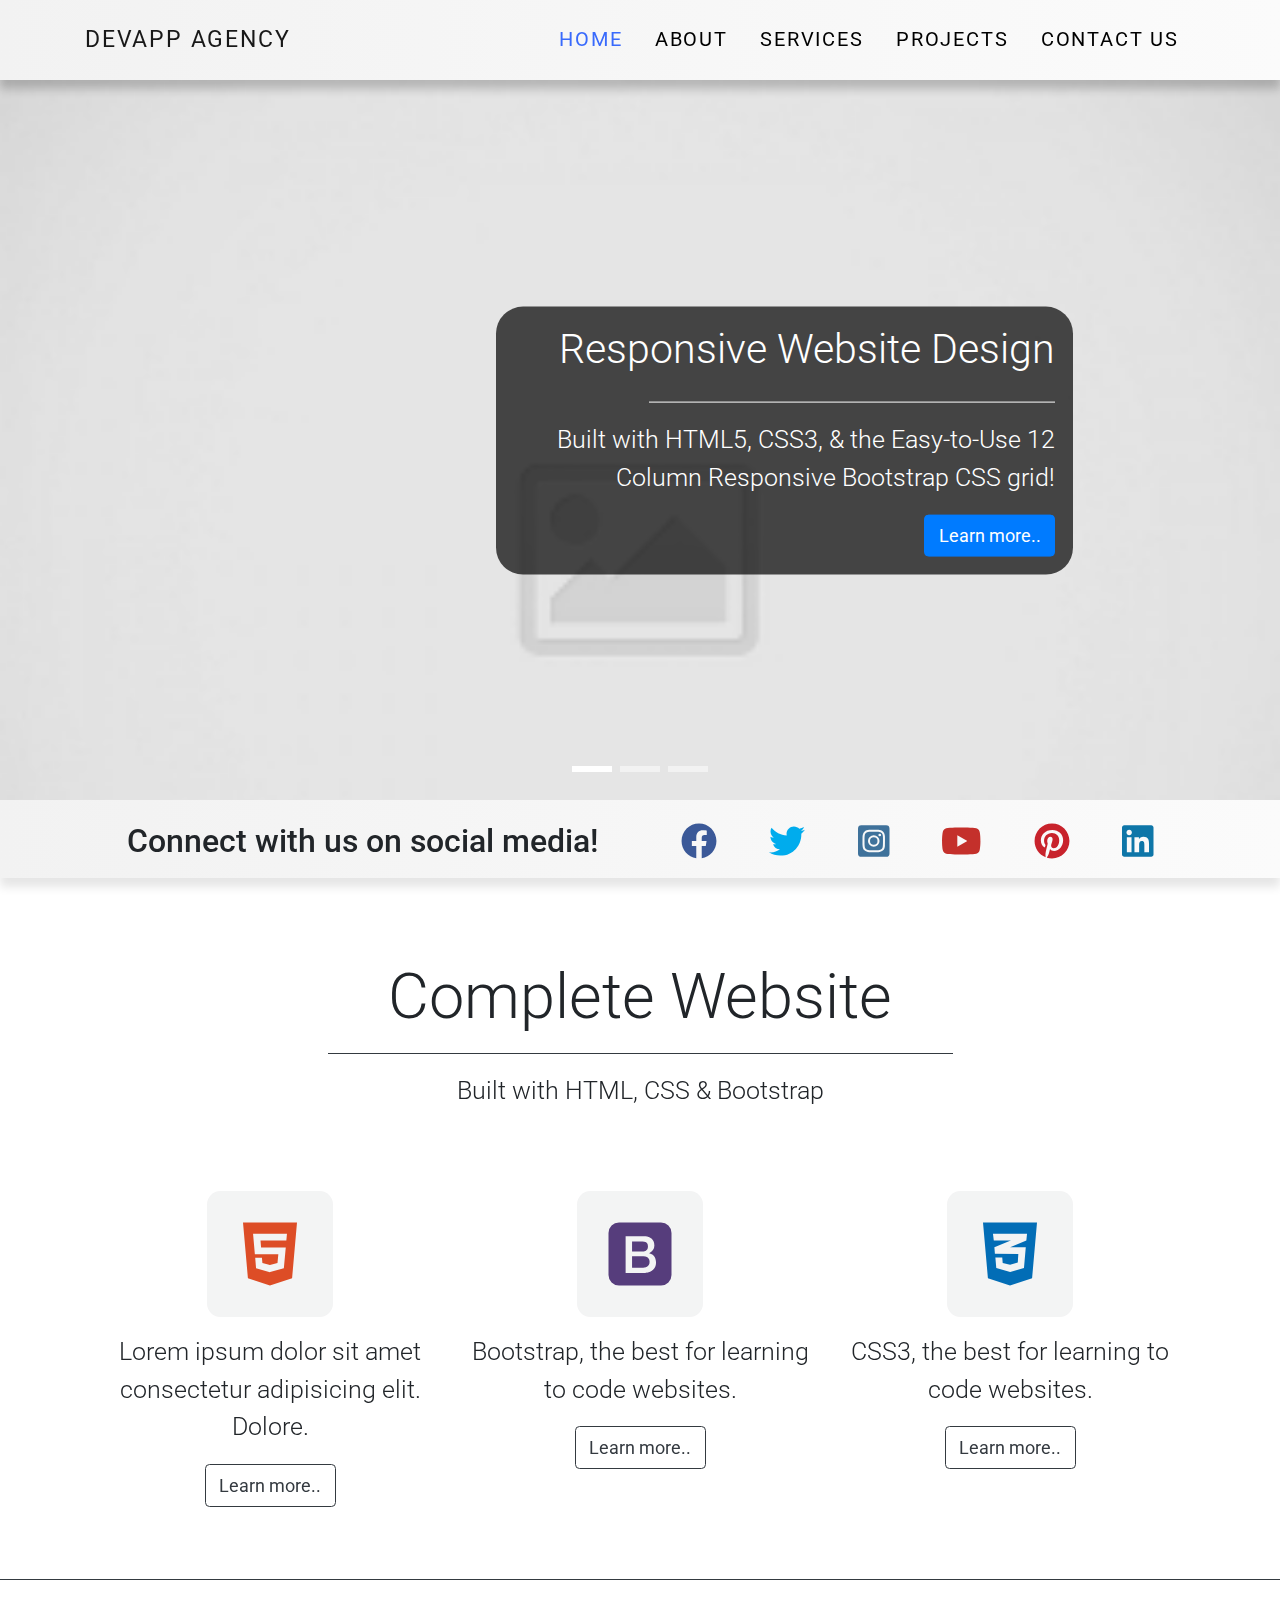
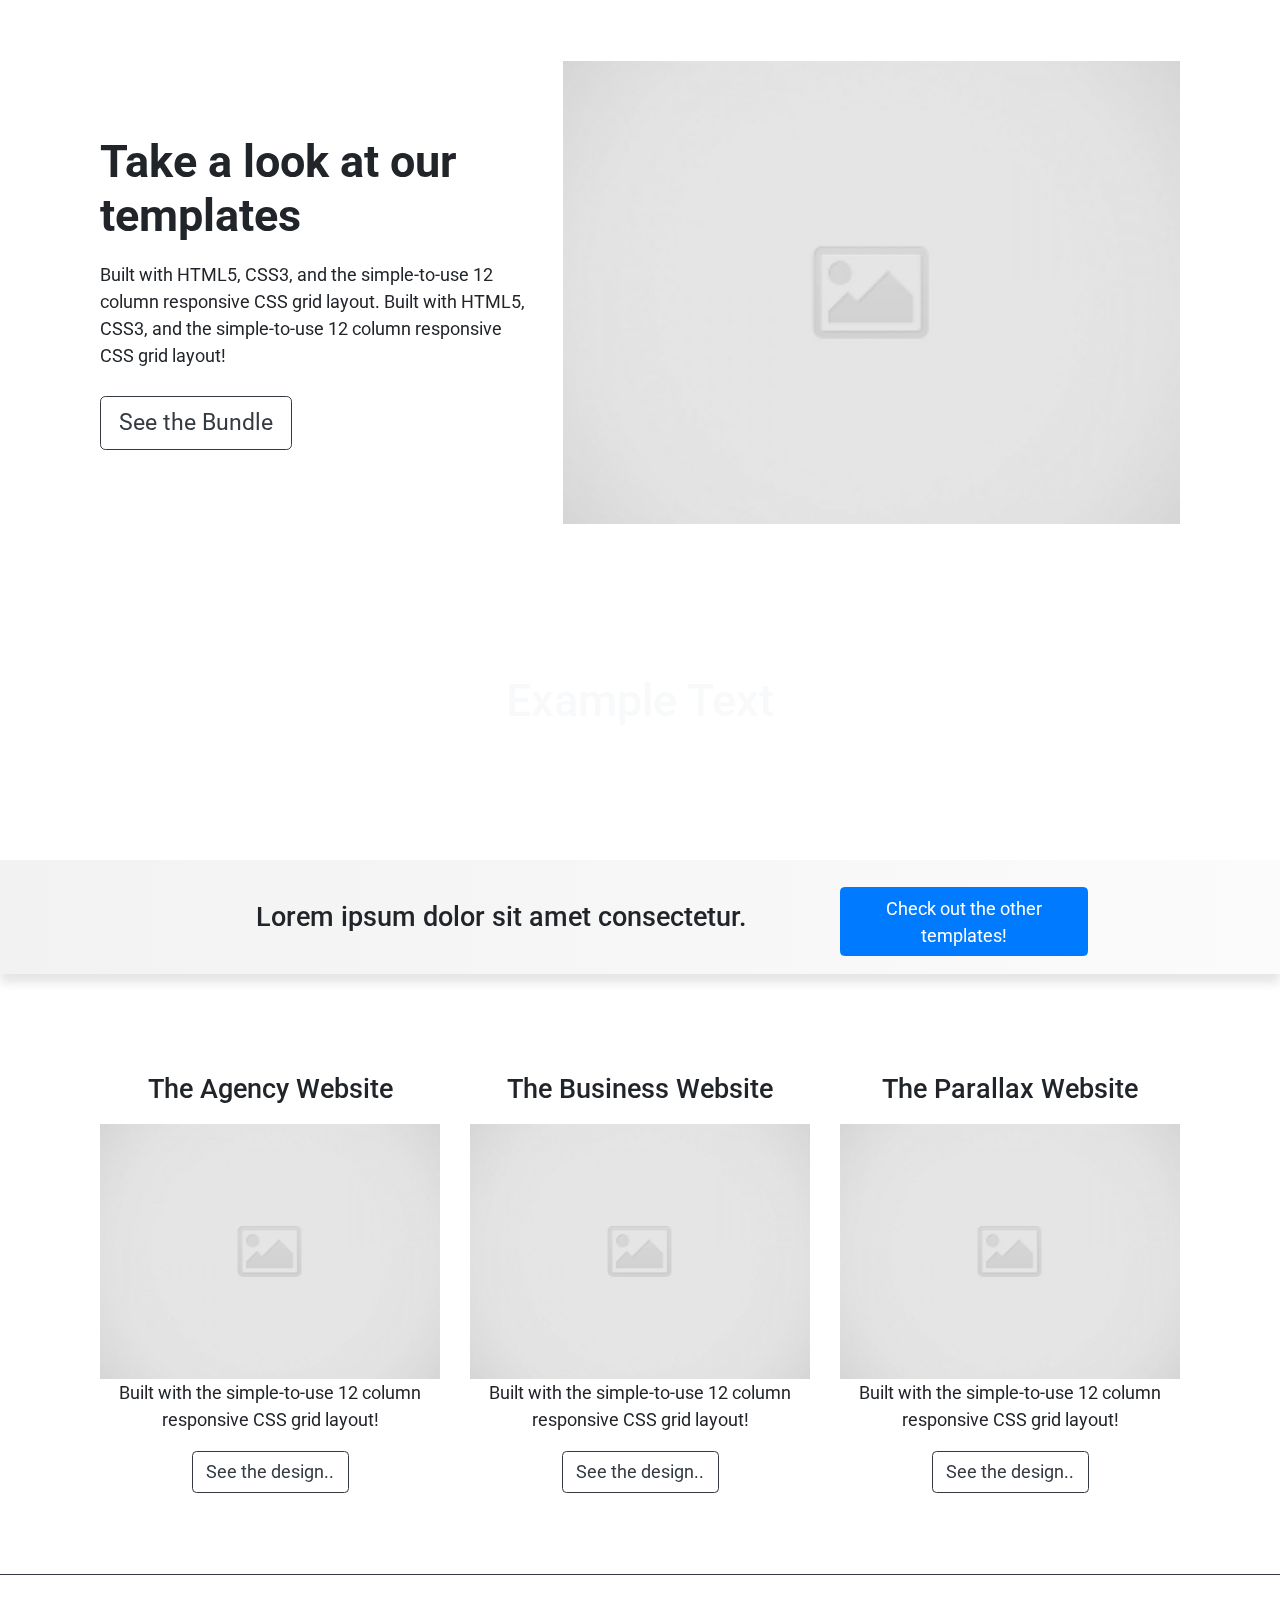
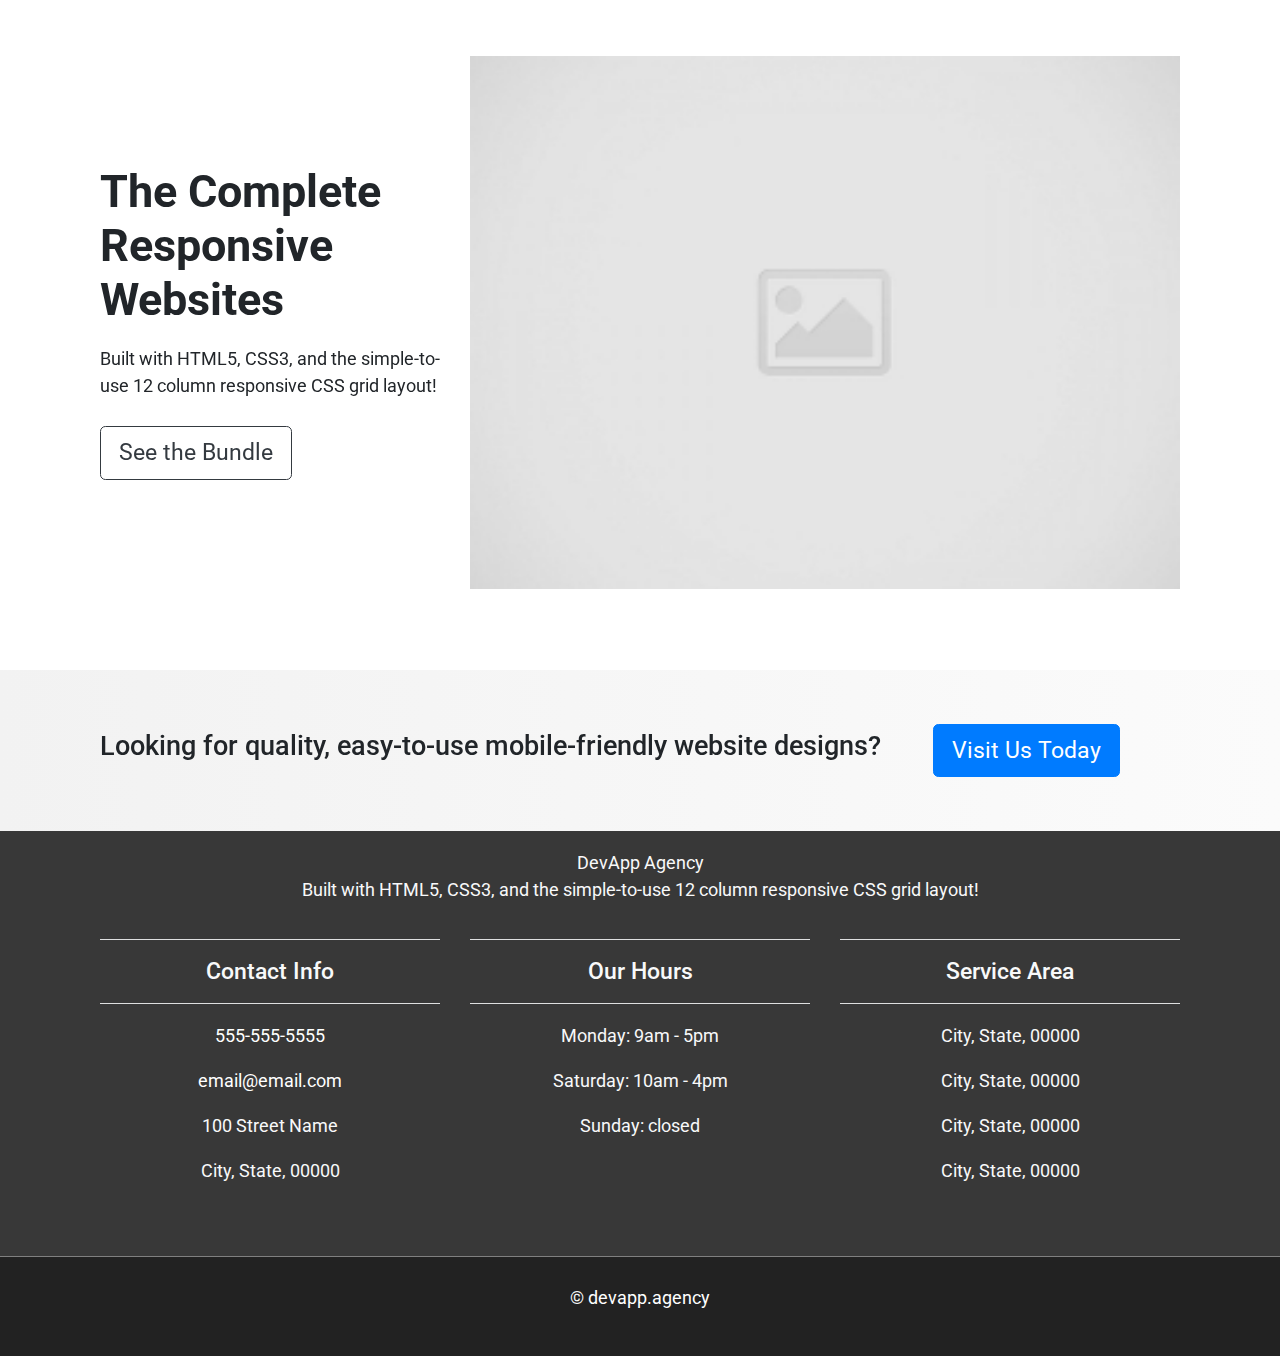
<file: index.html>
<!DOCTYPE html>
<html lang="en">
<head>
	<meta charset="UTF-8">
	<meta name="viewport" content="width=device-width, initial-scale=1.0, viewport-fit=cover">
   <meta http-equiv="X-UA-Compatible" content="ie=edge">
	<title>Template Websites</title>
	<link rel="shortcut icon" href="img/DevAppAgencyLogo2.png">
	<!-- Bootstrap CSS -->
	<link rel="stylesheet" href="css/bootstrap.min.css">
	<!-- Style CSS -->
	<link rel="stylesheet" href="css/style.css">
	<!-- Google Fonts -->
	<link href="https://fonts.googleapis.com/css?family=Roboto:300,400,500,700&display=swap" rel="stylesheet">
</head>
<body>
	<div id="navigation-sticky">

		<!-- Navigation -->
		<nav class="navbar bg-light navbar-light navbar-expand-lg sticky-top">
			<div class="container">

				<a href="index.html" class="navbar-brand">
					<!-- <img src="img/logo.png" alt="Logo" title="Logo"> -->
					DevApp Agency
				</a>

				<button class="navbar-toggler" type="button" data-toggle="collapse" data-target="#navbarResponsive">
					<span class="navbar-toggler-icon"></span>
				</button>

				<div class="collapse navbar-collapse" id="navbarResponsive">
					<ul class="navbar-nav ml-auto">
						<li class="nav-item"><a href="index.html" class="nav-link active">Home</a></li>
						<li class="nav-item"><a href="about.html" class="nav-link">About</a></li>
						<li class="nav-item"><a href="services.html" class="nav-link">Services</a></li>
						<li class="nav-item"><a href="projects.html" class="nav-link">Projects</a></li>
						<li class="nav-item"><a href="contact.html" class="nav-link">Contact Us</a></li>
					</ul>
				</div>

			</div>
		</nav>
		<!-- End Navigation -->

		<!-- Image Carousel -->
		<div id="carousel" class="carousel slide" data-ride="carousel" data-interval="6500">

			<!-- Carousel Content -->
			<div class="carousel-inner">

				<div class="carousel-item active">
					<img src="img/placeholder.jpg" class="w-100" alt="">
					<div class="carousel-caption">
						<div class="container">
							<div class="row justify-content-end">

								<div class="d-none d-md-block col-11-md col-lg-9 col-xl-8 bg-dark text-right">
									<h3 class="pb-3">Responsive Website Design</h3>
									<div class="border-top border-white mb-3 w-75 ml-auto"></div>
									<p class="lead">Built with HTML5, CSS3, & the Easy-to-Use 12 Column Responsive Bootstrap CSS grid!</p>
									<a href="#" class="btn btn-primary btn-md">Learn more..</a>
								</div>

							</div>
						</div>
					</div>
				</div>

				<div class="carousel-item">
					<img src="img/placeholder.jpg" class="w-100" alt="">
				</div>

				<div class="carousel-item">
					<img src="img/placeholder.jpg" class="w-100" alt="">
					<div class="carousel-caption">
						<div class="container">
							<div class="row">

								<div class="d-none d-md-block col-md-9 col-lg-7 bg-white text-left text-dark">
									<h3>Mobile Friendly</h3>
									<div class="border-top border-dark my-1 w-75"></div>
									<p class="lead">Built with the simple-to-use 12 column responsive CSS grid layout!</p>
									<a href="#" class="btn btn-light btn-md">Learn more..</a>
								</div>

							</div>
						</div>
					</div>
				</div>

			</div>
			<!-- End Carousel Content -->

			<!-- Carousel Indicators -->
			<ol class="carousel-indicators">
				<li data-target="#carousel" data-slide-to="0" class="active"></li>
				<li data-target="#carousel" data-slide-to="1"></li>
				<li data-target="#carousel" data-slide-to="2"></li>
			</ol>
			<!-- End Carousel Indicators -->

		</div>
		<!-- End Image Carousel -->

	</div> <!-- End Navigation Sticky ID Section -->

	<div id="social-media-sticky">

		<!-- Start Social Jumbotron -->
		<div class="jumbotron sticky-top">
			<div class="container">
				<div class="row justify-content-center text-center">

					<div class="d-none d-xl-block col-xl-6 pt-1">
						<h3>Connect with us on social media!</h3>
					</div>

					<div class="col-sm-10 col-md-8 col-lg-7 col-xl-6 pt-1">
						<ul class="social">
							<li><a href="" target="_blank"><i class="fab fa-facebook" style="color: #3b5998;"></i></a></li>
							<li><a href="" target="_blank"><i class="fab fa-twitter" style="color: #00aced;"></i></a></li>
							<li><a href="" target="_blank"><i class="fab fa-instagram-square" style="color: #3f729b;"></i></a></li>
							<li><a href="" target="_blank"><i class="fab fa-youtube" style="color: #c4302b;"></i></a></li>
							<li><a href="" target="_blank"><i class="fab fa-pinterest" style="color: #c8232c;"></i></a></li>
							<li><a href="" target="_blank"><i class="fab fa-linkedin" style="color: #0e76a8;"></i></a></li>
						</ul>
					</div>

				</div>
			</div>
		</div>
		<!-- End Social Jumbotron -->


		<!-- Main Page Heading -->
		<div class="col-12 text-center mt-5">
			<h1 class="display-4 pt-4">Complete Website</h1>
			<div class="border-top border-dark w-50 mx-auto my-3"></div>
			<p class="lead">Built with HTML, CSS & Bootstrap</p>
		</div>

		<!-- Three Column Section -->
		<div class="container">
			<div class="row justify-content-center my-5 text-center">

				<div class="col-md-6 col-lg-4 py-3">
					<span class="fa-stack fa-4x">
						<i class="fas fa-square fa-stack-2x"></i>
						<i class="fab fa-html5 fa-stack-1x fa-inverse" style="color: #dd4d26;"></i>
					</span>
					<p class="lead">Lorem ipsum dolor sit amet consectetur adipisicing elit. Dolore.</p>
					<a href="#" class="btn btn-outline-dark btn-md">Learn more..</a>
				</div>

				<div class="col-md-6 col-lg-4 py-3">
					<span class="fa-stack fa-4x">
						<i class="fas fa-square fa-stack-2x"></i>
						<i class="fab fa-bootstrap fa-stack-1x fa-inverse" style="color: #563d7c;"></i>
					</span>
					<p class="lead">Bootstrap, the best for learning to code websites.</p>
					<a href="#" class="btn btn-outline-dark btn-md">Learn more..</a>
				</div>

				<div class="col-md-6 col-lg-4 py-3">
					<span class="fa-stack fa-4x">
						<i class="fas fa-square fa-stack-2x"></i>
						<i class="fab fa-css3-alt fa-stack-1x fa-inverse" style="color: #026db6;"></i>
					</span>
					<p class="lead">CSS3, the best for learning to code websites.</p>
					<a href="#" class="btn btn-outline-dark btn-md">Learn more..</a>
				</div>

			</div>
		</div>
		<!-- End Three Column Section -->

		<!-- border -->
		<div class="border-top border-dark w-100 mx-auto my-3"></div>

		<!-- Start Two Column Section -->
		<div class="container mt-5">
			<div class="row py-4">

				<div class="col-lg-5 mb-4 my-lg-auto">
					<h1 class="font-weight-bold mb-3">Take a look at our templates</h1>
					<p class="mb-4">Built with HTML5, CSS3, and the simple-to-use 12 column responsive CSS grid layout. Built with HTML5, CSS3, and the simple-to-use 12 column responsive CSS grid layout!</p>
					<a href="https://devapp.agency" target="_blank" class="btn btn-outline-dark btn-lg">See the Bundle</a>
				</div>

				<div class="col-lg-7"><img src="img/placeholder.jpg" alt="" class="w-100"></div>

			</div>
		</div>
		<!-- End Two Column Section -->
		 
	</div> <!-- End Social Media Sticky -->


	<!-- Start Parallax Section -->
	<div class="parallax-container parallax-section">

		<div class="container-fluid py-5">
			<div class="row text-light py-5">
				<div class="col-12 text-center">

					<h1>Example Text</h1>
				</div>
			</div>
		</div>

		<!-- Parallax Image -->
		<div class="parallax" data-parallax-image="img/placeholder.jpg"></div>
	</div> <!-- End Parallax Section -->


	<div id="text-button-sticky">

			<!-- Start Bundle Pack Jumbotron -->
			<div class="jumbotron sticky-top" style="margin-bottom: 2px;">
				<div class="container">
					<div class="row justify-content-center text-center">
		
						<div class="d-none d-md-block col-md-8 col-xl-7 my-auto">
							<h4>Lorem ipsum dolor sit amet consectetur.</h4>
						</div>
						
						<div class="col-md-4 col-xl-3 pt-1 pt-md-2 pb-2">
							<a href="https://devapp.agency" target="_blank" class="btn btn-primary btn-md">Check out the other templates!</a>
						</div>
		
					</div>
				</div>
			</div>
			<!-- End Bundle Pack Jumbotron -->

		<!-- Three Column Section -->
		<div class="container">
			<div class="row justify-content-center my-5 text-center">

				<div class="col-md-6 col-lg-4 my-4">
					<h4 class="my-3">The Agency Website</h4>
					<img src="img/placeholder.jpg" alt="" class="w-100">
					<p>Built with the simple-to-use 12 column responsive CSS grid layout!</p>
					<a href="https://devapp.agency" target="_blank" class="btn btn-outline-dark btn-md">See the design..</a>
				</div>

				<div class="col-md-6 col-lg-4 my-4">
					<h4 class="my-3">The Business Website</h4>
					<img src="img/placeholder.jpg" alt="" class="w-100">
					<p>Built with the simple-to-use 12 column responsive CSS grid layout!</p>
					<a href="https://devapp.agency" target="_blank" class="btn btn-outline-dark btn-md">See the design..</a>
				</div>

				<div class="col-md-6 col-lg-4 my-4">
					<h4 class="my-3">The Parallax Website</h4>
					<img src="img/placeholder.jpg" alt="" class="w-100">
					<p>Built with the simple-to-use 12 column responsive CSS grid layout!</p>
					<a href="https://devapp.agency" target="_blank" class="btn btn-outline-dark btn-md">See the design..</a>
				</div>

			</div>
		</div>
		<!-- End Three Column Section -->
	
		<!-- border -->
		<div class="border-top border-dark w-100 mx-auto my-3"></div>

	</div> <!-- End Text Button Sticky -->


	<!-- Start Two Column Section -->
	<div class="container my-5">
		<div class="row py-4">

			<div class="col-lg-4 mb-4 my-lg-auto">
				<h1 class="font-weight-bold mb-3">The Complete Responsive Websites</h1>
				<p class="mb-4">Built with HTML5, CSS3, and the simple-to-use 12 column responsive CSS grid layout!</p>
				<a href="https://devapp.agency" target="_blank" class="btn btn-outline-dark btn-lg">See the Bundle</a>
			</div>

			<div class="col-lg-8"><img src="img/placeholder.jpg" alt="" class="w-100"></div>

		</div>
	</div>
	<!-- End Two Column Section -->


	<!-- Start Website Designs Jumbotron -->
	<div class="jumbotron py-5 mb-0">
		<div class="container">
			<div class="row">

				<div class="col-md-7 col-lg-8 col-xl-9 my-auto">
					<h4>Looking for quality, easy-to-use mobile-friendly website designs?</h4>
				</div>
				
				<div class="col-md-5 col-lg-4 col-xl-3 pt-4 pt-md-0">
					<a href="https://devapp.agency" target="_blank" class="btn btn-primary btn-lg">Visit Us Today</a>
				</div>

			</div>
		</div>
	</div>
	<!-- End Website Designs Jumbotron -->


	<!-- Start Footer -->
	<footer>
		<div class="container">
			<div class="row justify-content-center text-center text-light">

				<div class="col-md-9">
					<!-- <img src="img/logo-white.png" alt=""> -->
					DevApp Agency
					<p>Built with HTML5, CSS3, and the simple-to-use 12 column responsive CSS grid layout!</p>
				</div>

				<div class="col-md-4">
					<hr class="bg-light">
					<h5>Contact Info</h5>
					<hr class="bg-light">
					<p><a href="tel:+5555555555">555-555-5555</a></p>
					<p><a href="mailto:+me@myemail.com">email@email.com</a></p>
					<p>100 Street Name</p>
					<p>City, State, 00000</p>
				</div>

				<div class="col-md-4">
					<hr class="bg-light">
					<h5>Our Hours</h5>
					<hr class="bg-light">
					<p>Monday: 9am - 5pm</p>
					<p>Saturday: 10am - 4pm</p>
					<p>Sunday: closed</p>
				</div>

				<div class="col-md-4">
					<hr class="bg-light">
					<h5>Service Area</h5>
					<hr class="bg-light">
					<p>City, State, 00000</p>
					<p>City, State, 00000</p>
					<p>City, State, 00000</p>
					<p>City, State, 00000</p>
				</div>

			</div>
		</div>
	</footer>
	<!-- End Footer -->


	<!-- Start Socket -->
	<div class="socket text-light text-center py-4">
		<p>&copy; <a href="https://devapp.agency" target="_blank">devapp.agency</a></p>
	</div>
	<!-- End Socket -->


	<!-- Script Source Files -->

	<!-- jQuery -->
	<script src="js/jquery-3.5.1.min.js"></script>
	<!-- Bootstrap JS -->
	<script src="js/bootstrap.min.js"></script>
	<!-- Popper JS -->
	<script src="js/popper.min.js"></script>
	<!-- Font Awesome -->
	<script src="js/all.min.js"></script>
	<!-- Universal Parallax -->
	<script src="js/universal-parallax.min.js"></script>
	<!-- Parallax Plugin Speed Setting (don't move) -->
	<script>
		new universalParallax().init({
			speed: 4
		});
	</script>

	<!-- End Script Source Files -->
</body>
</html>
</file>
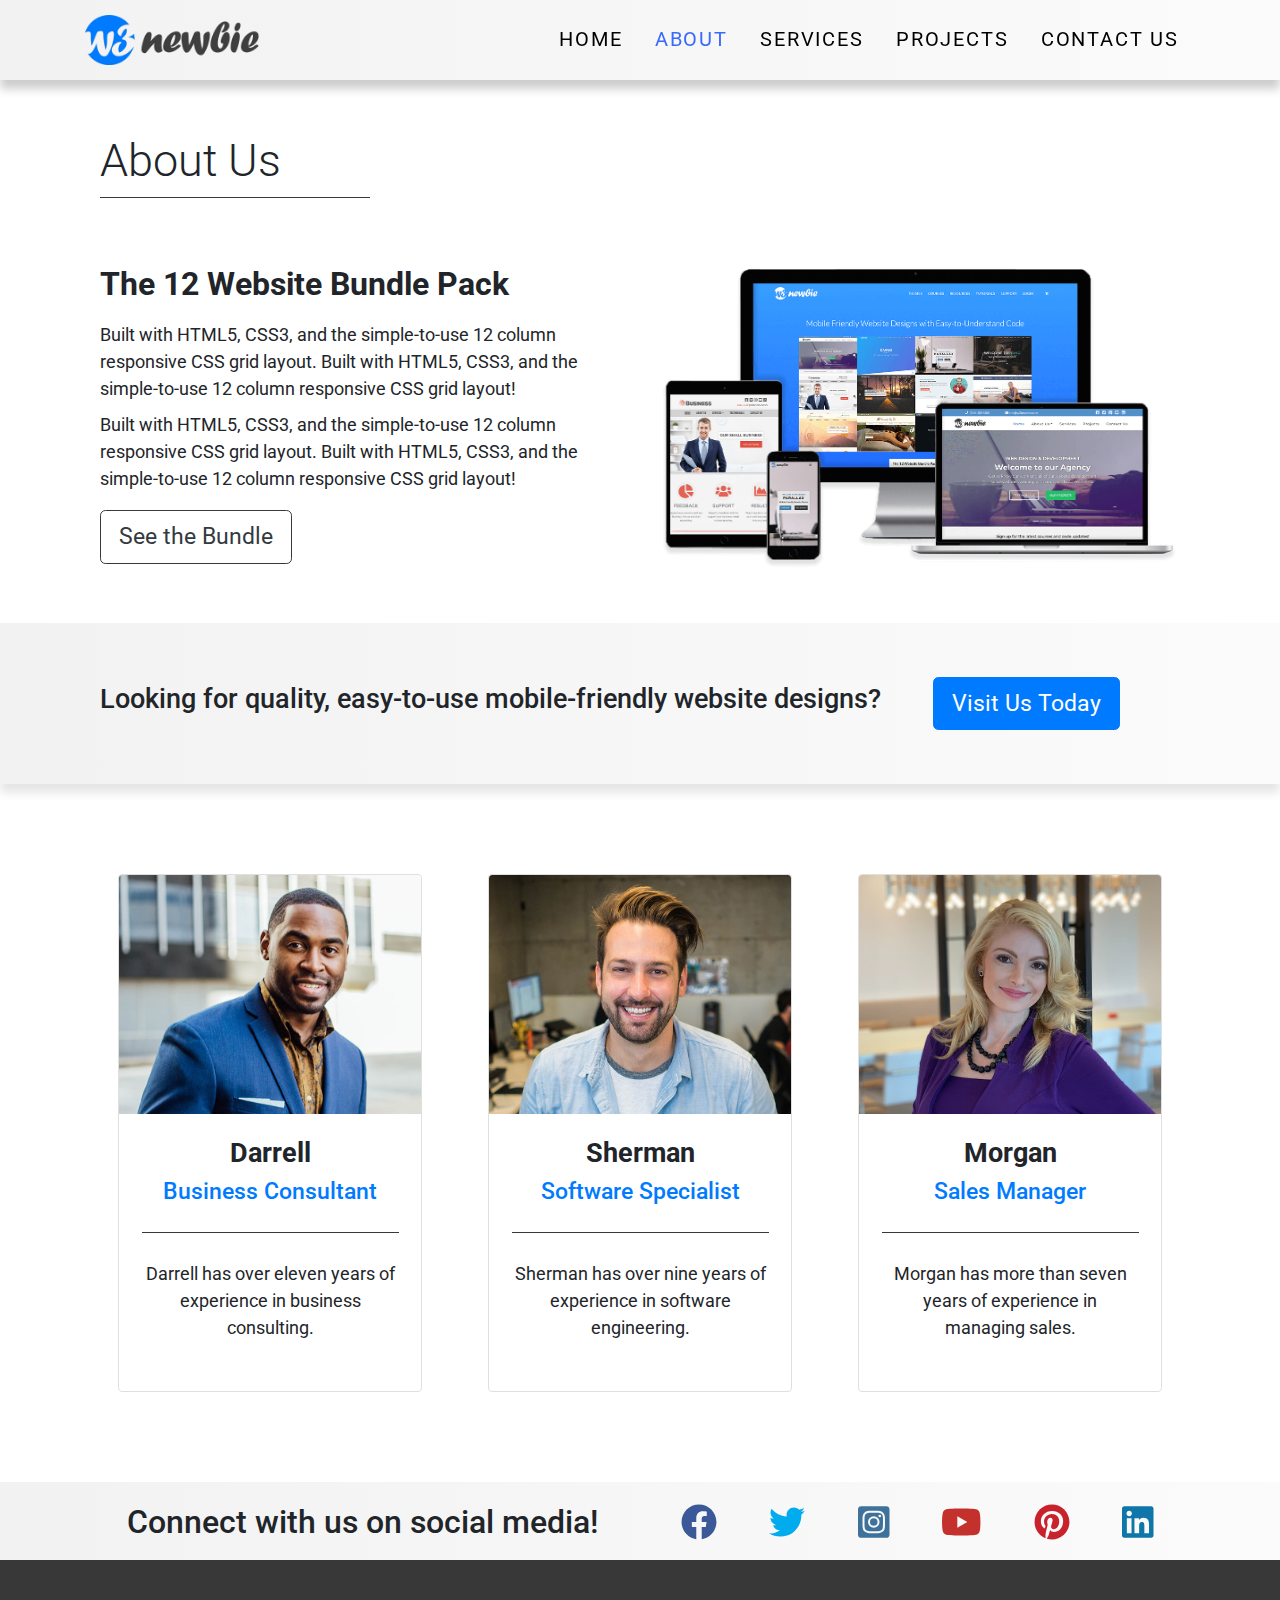
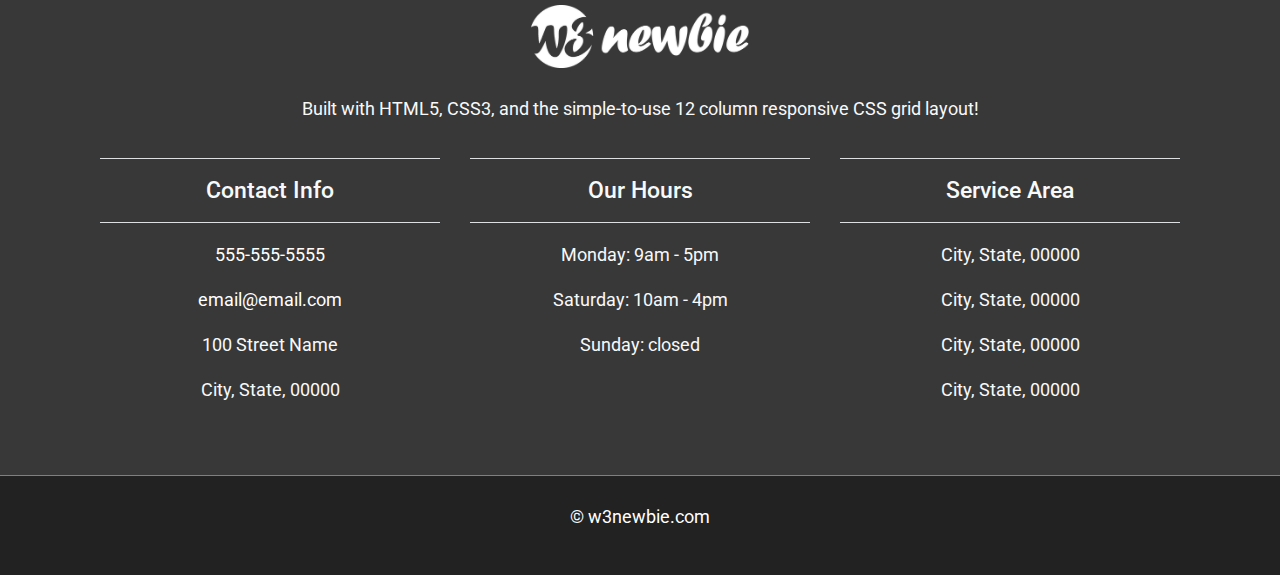
<file: about.html>
<!DOCTYPE html>
<html lang="en">
<head>
	<meta charset="UTF-8">
	<meta name="viewport" content="width=device-width, initial-scale=1.0, viewport-fit=cover">
   <meta http-equiv="X-UA-Compatible" content="ie=edge">
	<title>12 Website Bundle | Responsive Website Design</title>
	<link rel="shortcut icon" href="img/favicon.ico">
	<!-- Bootstrap CSS -->
	<link rel="stylesheet" href="css/bootstrap.min.css">
	<!-- Style CSS -->
	<link rel="stylesheet" href="css/style.css">
	<!-- Google Fonts -->
	<link href="https://fonts.googleapis.com/css?family=Roboto:300,400,500,700&display=swap" rel="stylesheet">
</head>
<body>

	<div id="navigation-sticky">

		<!-- Navigation -->
		<nav class="navbar bg-light navbar-light navbar-expand-lg sticky-top">
			<div class="container">

				<a href="index.html" class="navbar-brand"><img src="img/logo.png" alt="Logo" title="Logo"></a>

				<button class="navbar-toggler" type="button" data-toggle="collapse" data-target="#navbarResponsive">
					<span class="navbar-toggler-icon"></span>
				</button>

				<div class="collapse navbar-collapse" id="navbarResponsive">
					<ul class="navbar-nav ml-auto">
						<li class="nav-item"><a href="index.html" class="nav-link">Home</a></li>
						<li class="nav-item"><a href="about.html" class="nav-link active">About</a></li>
						<li class="nav-item"><a href="services.html" class="nav-link">Services</a></li>
						<li class="nav-item"><a href="projects.html" class="nav-link">Projects</a></li>
						<li class="nav-item"><a href="contact.html" class="nav-link">Contact Us</a></li>
					</ul>
				</div>

			</div>
		</nav>
		<!-- End Navigation -->


		<!-- Start Two Column Section -->
		<div class="container">


			<!-- Main Page Heading -->
			<div class="col-12 mt-4">
				<h1 class="pt-4 font-weight-light">About Us</h1>
				<div class="border-top border-dark w-25 my-2"></div>
			</div>

			<!-- Start Two Column Section -->
			<div class="row py-5">

				<div class="col-lg-6 mb-4 my-lg-auto">
					<h3 class="font-weight-bold mb-3">The 12 Website Bundle Pack</h3>
					<p class="mb-2">Built with HTML5, CSS3, and the simple-to-use 12 column responsive CSS grid layout. Built with HTML5, CSS3, and the simple-to-use 12 column responsive CSS grid layout!</p>
					<p class="mb-3">Built with HTML5, CSS3, and the simple-to-use 12 column responsive CSS grid layout. Built with HTML5, CSS3, and the simple-to-use 12 column responsive CSS grid layout!</p>
					<a href="https://w3newbie.com" target="_blank" class="btn btn-outline-dark btn-lg">See the Bundle</a>
				</div>

				<div class="col-lg-6"><img src="img/responsive.png" alt="" class="w-100"></div>

			</div> <!-- End Two Column Section -->

		</div> <!-- End Container -->


	</div> <!-- End Navigation Sticky ID Section -->


	<!-- Start Website Designs Jumbotron -->
	<div class="jumbotron py-5 mb-0">
		<div class="container">
			<div class="row">

				<div class="col-md-7 col-lg-8 col-xl-9 my-auto">
					<h4>Looking for quality, easy-to-use mobile-friendly website designs?</h4>
				</div>
				
				<div class="col-md-5 col-lg-4 col-xl-3 pt-4 pt-md-0">
					<a href="https://w3newbie.com" target="_blank" class="btn btn-primary btn-lg">Visit Us Today</a>
				</div>

			</div>
		</div>
	</div>
	<!-- End Website Designs Jumbotron -->


	<!-- Start Container -->
	<div class="container mt-5">

		<!-- Three Column Section -->
		<div class="row text-center m-3">

			<div class="col-lg py-3">
				<div class="card m-xl-3">
					<img src="img/about/darrell.jpg" alt="" class="card-img-top">
					<div class="card-body">
						<h4 class="font-weight-bold">Darrell</h4>
						<h5 class="text-primary pb-2">Business Consultant</h5>
						<hr class="border-dark">
						<p class="py-2">Darrell has over eleven years of experience in business consulting.</p>
					</div>
				</div> <!-- End Card -->
			</div> <!-- End Column -->

			<div class="col-lg py-3">
				<div class="card m-xl-3">
					<img src="img/about/sherman.jpg" alt="" class="card-img-top">
					<div class="card-body">
						<h4 class="font-weight-bold">Sherman</h4>
						<h5 class="text-primary pb-2">Software Specialist</h5>
						<hr class="border-dark">
						<p class="py-2">Sherman has over nine years of experience in software engineering.</p>
					</div>
				</div> <!-- End Card -->
			</div> <!-- End Column -->

			<div class="col-lg py-3">
				<div class="card m-xl-3">
					<img src="img/about/morgan.jpg" alt="" class="card-img-top">
					<div class="card-body">
						<h4 class="font-weight-bold">Morgan</h4>
						<h5 class="text-primary pb-2">Sales Manager</h5>
						<hr class="border-dark">
						<p class="py-2">Morgan has more than seven years of experience in managing sales.</p>
					</div>
				</div> <!-- End Card -->
			</div> <!-- End Column -->

		</div>
		<!-- End Three Column Section -->
	
	</div> <!-- End Container -->


	<!-- Start Social Jumbotron -->
	<div class="jumbotron mt-5">
		<div class="container">
			<div class="row justify-content-center text-center">

				<div class="d-none d-xl-block col-xl-6 pt-1">
					<h3>Connect with us on social media!</h3>
				</div>

				<div class="col-sm-10 col-md-8 col-lg-7 col-xl-6 pt-1">
					<ul class="social">
						<li><a href="" target="_blank"><i class="fab fa-facebook" style="color: #3b5998;"></i></a></li>
						<li><a href="" target="_blank"><i class="fab fa-twitter" style="color: #00aced;"></i></a></li>
						<li><a href="" target="_blank"><i class="fab fa-instagram-square" style="color: #3f729b;"></i></a></li>
						<li><a href="" target="_blank"><i class="fab fa-youtube" style="color: #c4302b;"></i></a></li>
						<li><a href="" target="_blank"><i class="fab fa-pinterest" style="color: #c8232c;"></i></a></li>
						<li><a href="" target="_blank"><i class="fab fa-linkedin" style="color: #0e76a8;"></i></a></li>
					</ul>
				</div>

			</div>
		</div>
	</div>
	<!-- End Social Jumbotron -->


	<!-- Start Footer -->
	<footer>
		<div class="container">
			<div class="row justify-content-center text-center text-light">

				<div class="col-md-9">
					<img src="img/logo-white.png" alt="">
					<p>Built with HTML5, CSS3, and the simple-to-use 12 column responsive CSS grid layout!</p>
				</div>

				<div class="col-md-4">
					<hr class="bg-light">
					<h5>Contact Info</h5>
					<hr class="bg-light">
					<p><a href="tel:+5555555555">555-555-5555</a></p>
					<p><a href="mailto:+me@myemail.com">email@email.com</a></p>
					<p>100 Street Name</p>
					<p>City, State, 00000</p>
				</div>

				<div class="col-md-4">
					<hr class="bg-light">
					<h5>Our Hours</h5>
					<hr class="bg-light">
					<p>Monday: 9am - 5pm</p>
					<p>Saturday: 10am - 4pm</p>
					<p>Sunday: closed</p>
				</div>

				<div class="col-md-4">
					<hr class="bg-light">
					<h5>Service Area</h5>
					<hr class="bg-light">
					<p>City, State, 00000</p>
					<p>City, State, 00000</p>
					<p>City, State, 00000</p>
					<p>City, State, 00000</p>
				</div>

			</div>
		</div>
	</footer>
	<!-- End Footer -->


	<!-- Start Socket -->
	<div class="socket text-light text-center py-4">
		<p>&copy; <a href="https://w3newbie.com" target="_blank">w3newbie.com</a></p>
	</div>
	<!-- End Socket -->


	<!-- Script Source Files -->

	<!-- jQuery -->
	<script src="js/jquery-3.5.1.min.js"></script>
	<!-- Bootstrap JS -->
	<script src="js/bootstrap.min.js"></script>
	<!-- Popper JS -->
	<script src="js/popper.min.js"></script>
	<!-- Font Awesome -->
	<script src="js/all.min.js"></script>

	<!-- End Script Source Files -->
</body>
</html>
</file>
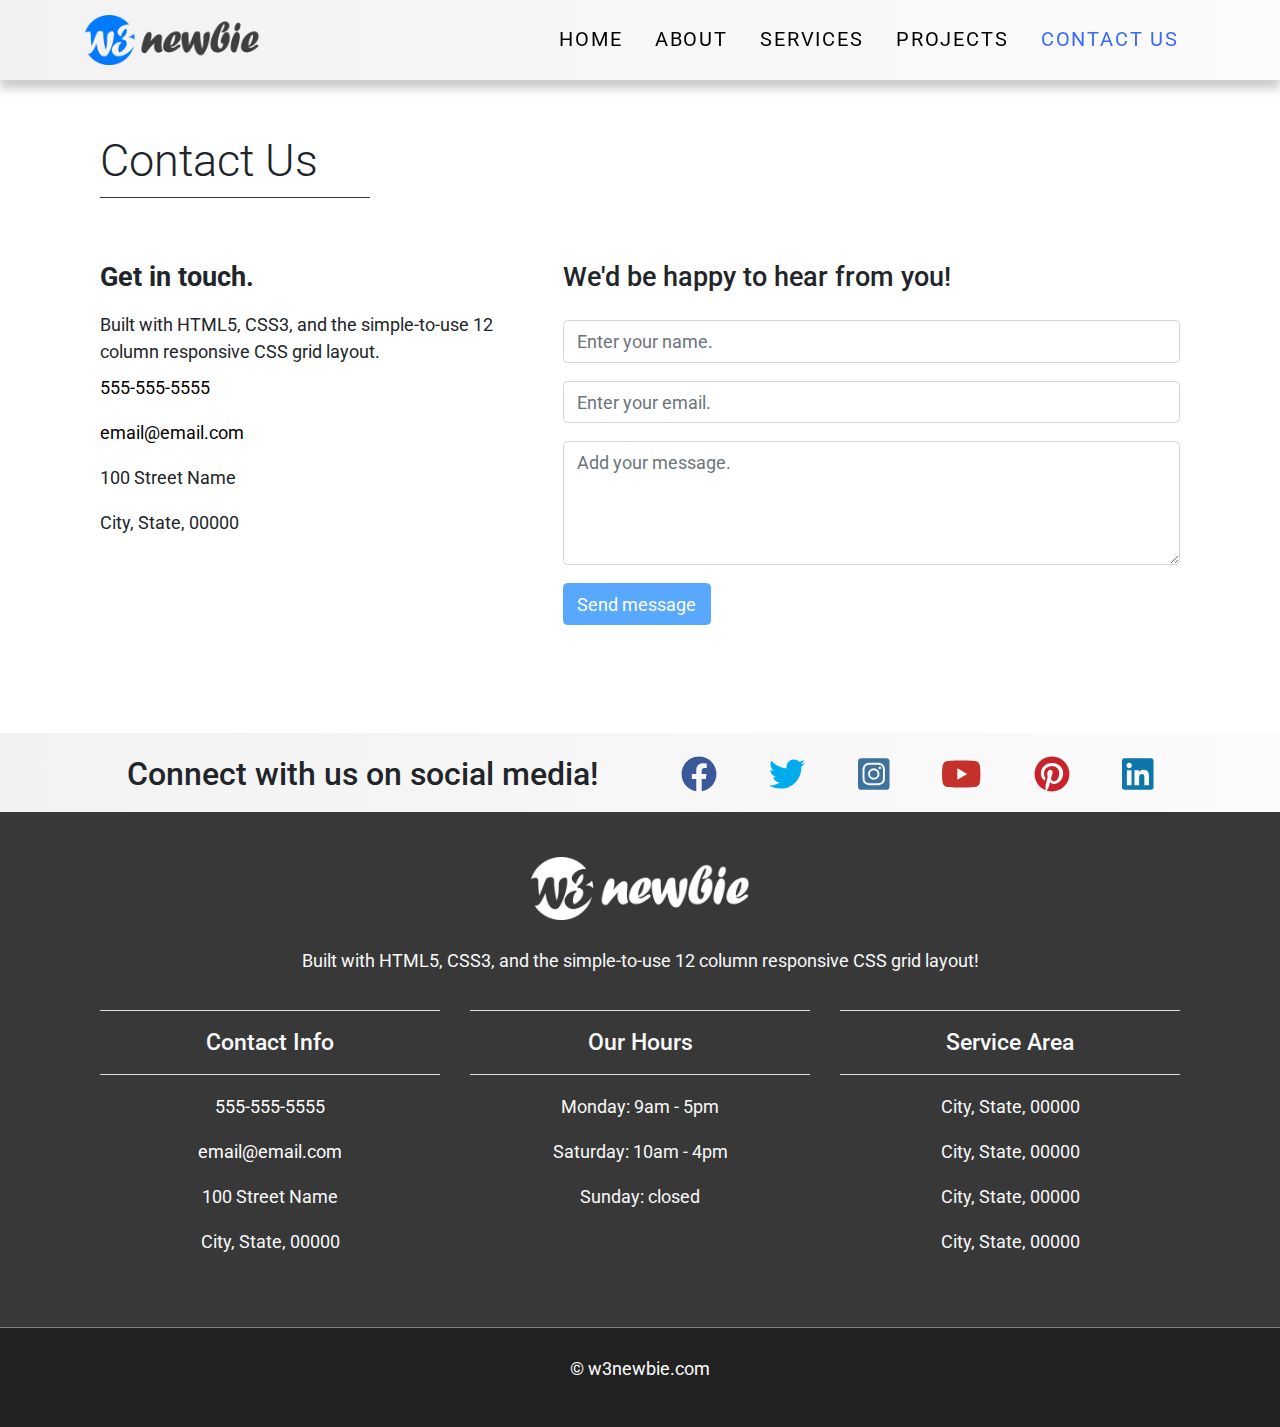
<file: contact.html>
<!DOCTYPE html>
<html lang="en">
<head>
	<meta charset="UTF-8">
	<meta name="viewport" content="width=device-width, initial-scale=1.0, viewport-fit=cover">
   <meta http-equiv="X-UA-Compatible" content="ie=edge">
	<title>12 Website Bundle | Responsive Website Design</title>
	<link rel="shortcut icon" href="img/favicon.ico">
	<!-- Bootstrap CSS -->
	<link rel="stylesheet" href="css/bootstrap.min.css">
	<!-- Style CSS -->
	<link rel="stylesheet" href="css/style.css">
	<!-- Google Fonts -->
	<link href="https://fonts.googleapis.com/css?family=Roboto:300,400,500,700&display=swap" rel="stylesheet">
</head>
<body>
	
	<div id="navigation-sticky">

		<!-- Navigation -->
		<nav class="navbar bg-light navbar-light navbar-expand-lg sticky-top">
			<div class="container">

				<a href="index.html" class="navbar-brand"><img src="img/logo.png" alt="Logo" title="Logo"></a>

				<button class="navbar-toggler" type="button" data-toggle="collapse" data-target="#navbarResponsive">
					<span class="navbar-toggler-icon"></span>
				</button>

				<div class="collapse navbar-collapse" id="navbarResponsive">
					<ul class="navbar-nav ml-auto">
						<li class="nav-item"><a href="index.html" class="nav-link">Home</a></li>
						<li class="nav-item"><a href="about.html" class="nav-link">About</a></li>
						<li class="nav-item"><a href="services.html" class="nav-link">Services</a></li>
						<li class="nav-item"><a href="projects.html" class="nav-link">Projects</a></li>
						<li class="nav-item"><a href="contact.html" class="nav-link active">Contact Us</a></li>
					</ul>
				</div>

			</div>
		</nav>
		<!-- End Navigation -->


		<!-- Start Container -->
		<div class="container">

			<!-- Main Page Heading -->
			<div class="col-12 mt-4">
				<h1 class="pt-4 font-weight-light">Contact Us</h1>
				<div class="border-top border-dark w-25 my-2"></div>
			</div>

			<!-- Two Column Section -->
			<div class="row py-5 mb-lg-5">

				<div class="col-lg-5 mb-4">
					<h4 class="font-weight-bold mb-3">Get in touch.</h4>
					<p class="mb-2">Built with HTML5, CSS3, and the simple-to-use 12 column responsive CSS grid layout.</p>
					<p><a href="tel:+5555555555">555-555-5555</a></p>
					<p><a href="mailto:+me@myemail.com">email@email.com</a></p>
					<p>100 Street Name</p>
					<p>City, State, 00000</p>
				</div>

				<div class="col-lg-7">
					<h4 class=" text-left pb-3">We'd be happy to hear from you!</h4>
					<!-- Start Contact Form -->
					<form id="contact-form" method="post" action="contact/contact.php">

						<div class="messages"></div>
						<!-- Start Controls -->
						<div class="controls">

							<div class="form-group">
								<input id="form_name" type="text" name="name" class="form-control" placeholder="Enter your name." required="required">
							</div>

							<div class="form-group">
								<input id="form_email" type="email" name="email" class="form-control" placeholder="Enter your email." required="required">
							</div>

							<div class="form-group">
								<textarea id="form_message" name="message" class="form-control" placeholder="Add your message." rows="4" required="required"></textarea>
							</div>

							<input type="submit" class="btn btn-primary btn-md" value="Send message">

						</div> <!-- End Controls -->

					</form> <!-- End Contact Form -->
				</div> <!-- End Column -->

			</div> <!-- End Two Column Section -->

		</div> <!-- End Container -->


	</div> <!-- End Navigation Sticky -->


	<!-- Start Social Jumbotron -->
	<div class="jumbotron">
		<div class="container">
			<div class="row justify-content-center text-center">

				<div class="d-none d-xl-block col-xl-6 pt-1">
					<h3>Connect with us on social media!</h3>
				</div>

				<div class="col-sm-10 col-md-8 col-lg-7 col-xl-6 pt-1">
					<ul class="social">
						<li><a href="" target="_blank"><i class="fab fa-facebook" style="color: #3b5998;"></i></a></li>
						<li><a href="" target="_blank"><i class="fab fa-twitter" style="color: #00aced;"></i></a></li>
						<li><a href="" target="_blank"><i class="fab fa-instagram-square" style="color: #3f729b;"></i></a></li>
						<li><a href="" target="_blank"><i class="fab fa-youtube" style="color: #c4302b;"></i></a></li>
						<li><a href="" target="_blank"><i class="fab fa-pinterest" style="color: #c8232c;"></i></a></li>
						<li><a href="" target="_blank"><i class="fab fa-linkedin" style="color: #0e76a8;"></i></a></li>
					</ul>
				</div>

			</div>
		</div>
	</div>
	<!-- End Social Jumbotron -->


	<!-- Start Footer -->
	<footer>
		<div class="container">
			<div class="row justify-content-center text-center text-light">

				<div class="col-md-9">
					<img src="img/logo-white.png" alt="">
					<p>Built with HTML5, CSS3, and the simple-to-use 12 column responsive CSS grid layout!</p>
				</div>

				<div class="col-md-4">
					<hr class="bg-light">
					<h5>Contact Info</h5>
					<hr class="bg-light">
					<p><a href="tel:+5555555555">555-555-5555</a></p>
					<p><a href="mailto:+me@myemail.com">email@email.com</a></p>
					<p>100 Street Name</p>
					<p>City, State, 00000</p>
				</div>

				<div class="col-md-4">
					<hr class="bg-light">
					<h5>Our Hours</h5>
					<hr class="bg-light">
					<p>Monday: 9am - 5pm</p>
					<p>Saturday: 10am - 4pm</p>
					<p>Sunday: closed</p>
				</div>

				<div class="col-md-4">
					<hr class="bg-light">
					<h5>Service Area</h5>
					<hr class="bg-light">
					<p>City, State, 00000</p>
					<p>City, State, 00000</p>
					<p>City, State, 00000</p>
					<p>City, State, 00000</p>
				</div>

			</div>
		</div>
	</footer>
	<!-- End Footer -->


	<!-- Start Socket -->
	<div class="socket text-light text-center py-4">
		<p>&copy; <a href="https://w3newbie.com" target="_blank">w3newbie.com</a></p>
	</div>
	<!-- End Socket -->


	<!-- Script Source Files -->

	<!-- jQuery -->
	<script src="js/jquery-3.5.1.min.js"></script>
	<!-- Bootstrap JS -->
	<script src="js/bootstrap.min.js"></script>
	<!-- Popper JS -->
	<script src="js/popper.min.js"></script>
	<!-- Font Awesome -->
	<script src="js/all.min.js"></script>
	<!-- Plugins.js -->
	<script src="js/plugins.js"></script>
	<!-- Bootstrap Form -->
	<script src="js/validator.min.js"></script>

	<!-- End Script Source Files -->
</body>
</html>
</file>
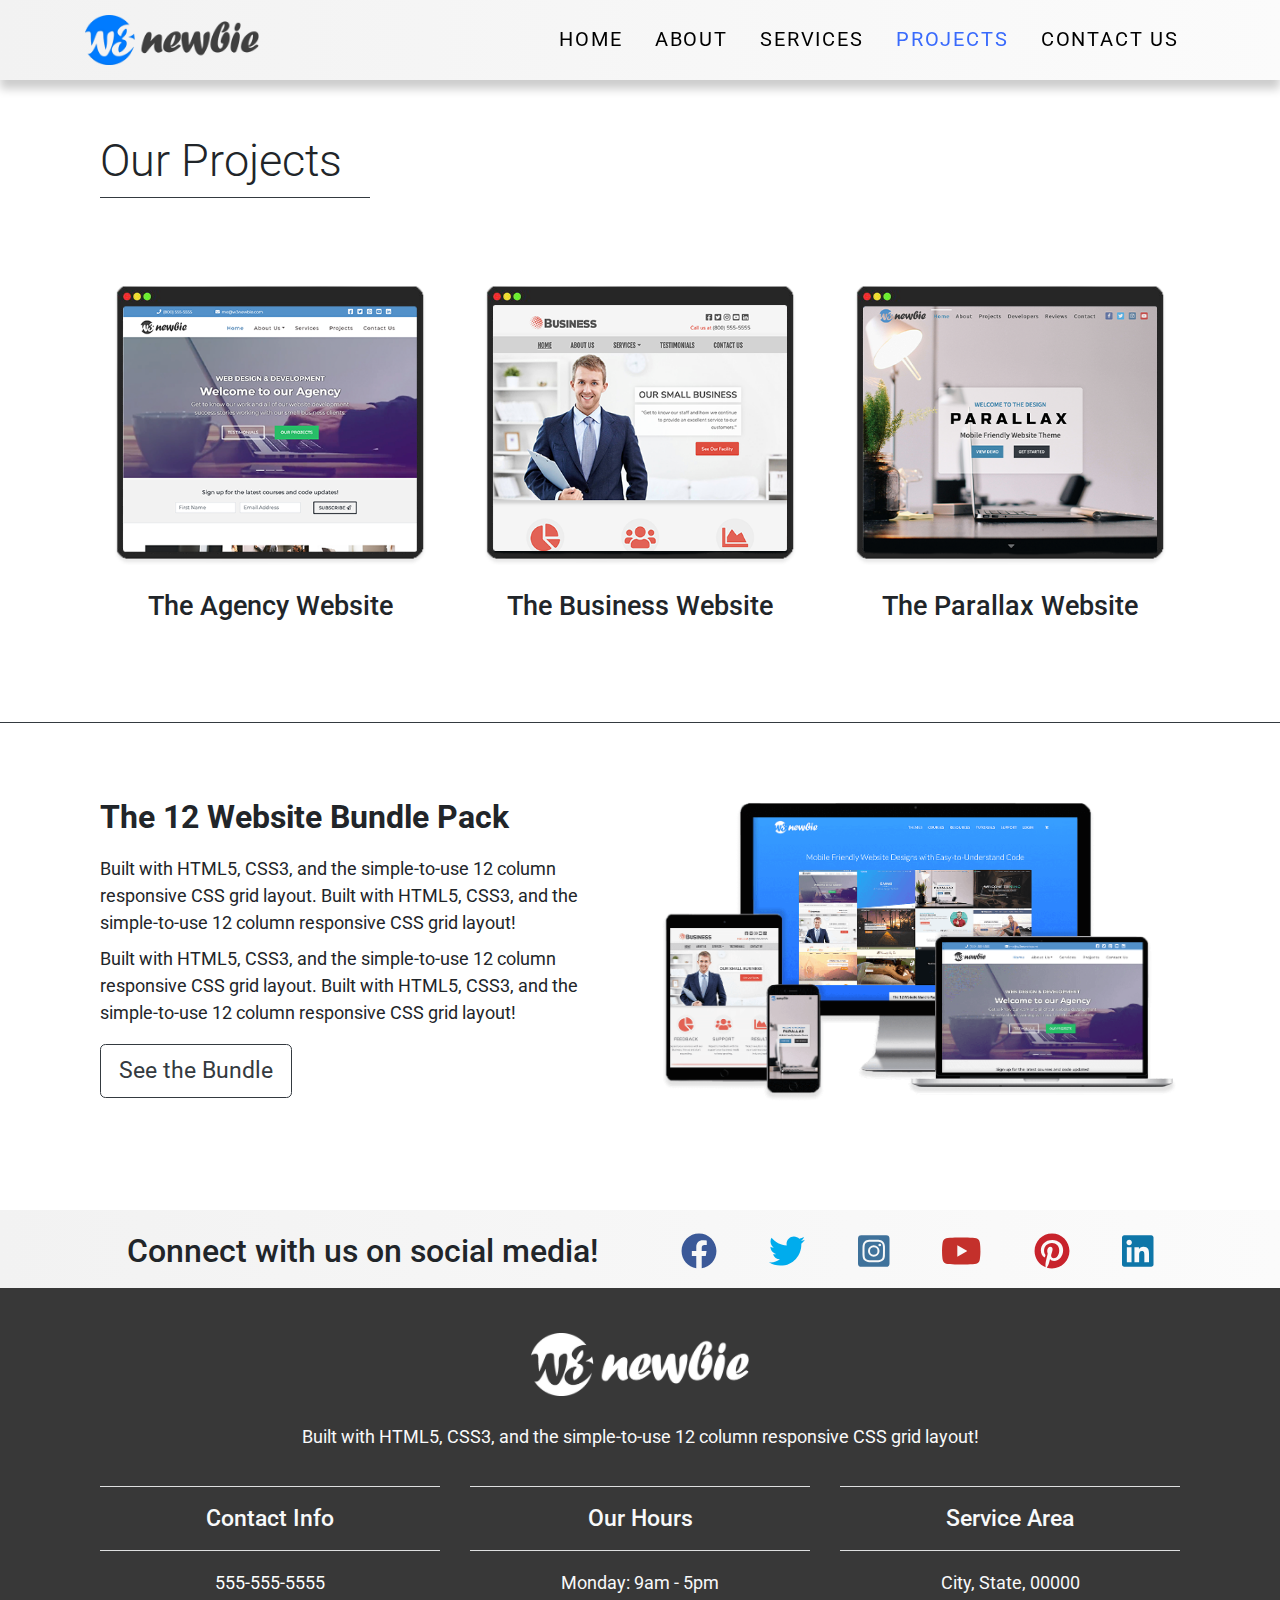
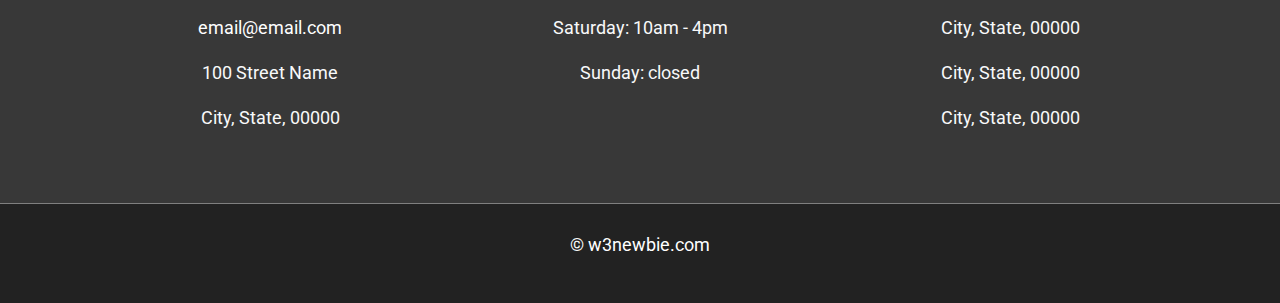
<file: projects.html>
<!DOCTYPE html>
<html lang="en">
<head>
	<meta charset="UTF-8">
	<meta name="viewport" content="width=device-width, initial-scale=1.0, viewport-fit=cover">
   <meta http-equiv="X-UA-Compatible" content="ie=edge">
	<title>12 Website Bundle | Responsive Website Design</title>
	<link rel="shortcut icon" href="img/favicon.ico">
	<!-- Bootstrap CSS -->
	<link rel="stylesheet" href="css/bootstrap.min.css">
	<!-- Style CSS -->
	<link rel="stylesheet" href="css/style.css">
	<!-- Google Fonts -->
	<link href="https://fonts.googleapis.com/css?family=Roboto:300,400,500,700&display=swap" rel="stylesheet">
</head>
<body>

	<div id="navigation-sticky">

		<!-- Navigation -->
		<nav class="navbar bg-light navbar-light navbar-expand-lg sticky-top">
			<div class="container">

				<a href="index.html" class="navbar-brand"><img src="img/logo.png" alt="Logo" title="Logo"></a>

				<button class="navbar-toggler" type="button" data-toggle="collapse" data-target="#navbarResponsive">
					<span class="navbar-toggler-icon"></span>
				</button>

				<div class="collapse navbar-collapse" id="navbarResponsive">
					<ul class="navbar-nav ml-auto">
						<li class="nav-item"><a href="index.html" class="nav-link">Home</a></li>
						<li class="nav-item"><a href="about.html" class="nav-link">About</a></li>
						<li class="nav-item"><a href="services.html" class="nav-link">Services</a></li>
						<li class="nav-item"><a href="projects.html" class="nav-link active">Projects</a></li>
						<li class="nav-item"><a href="contact.html" class="nav-link">Contact Us</a></li>
					</ul>
				</div>

			</div>
		</nav>
		<!-- End Navigation -->


		<!-- Start Container -->
		<div class="container">


			<!-- Main Page Heading -->
			<div class="col-12 mt-4">
				<h1 class="pt-4 font-weight-light">Our Projects</h1>
				<div class="border-top border-dark w-25 my-2"></div>
			</div>
			
			<!-- Three Column Section -->
				<div class="row justify-content-center my-5 text-center">

					<div class="col-lg my-4 mx-2">
						<img src="img/agency.png" alt="" class="w-100">
						<h4 class="my-3">The Agency Website</h4>
					</div>

					<div class="col-lg my-4 mx-2">
						<img src="img/business.png" alt="" class="w-100">
						<h4 class="my-3">The Business Website</h4>
					</div>

					<div class="col-lg my-4 mx-2">
						<img src="img/parallax.png" alt="" class="w-100">
						<h4 class="my-3">The Parallax Website</h4>
					</div>

				</div>
				<!-- End Three Column Section -->

			</div> <!-- End Container-->


		<!-- border -->
		<div class="border-top border-dark w-100 mx-auto my-3"></div>


		<!-- Start Container -->
		<div class="container">
			
			<div class="row py-5">

				<div class="col-lg-6 mb-4 my-lg-auto">
					<h3 class="font-weight-bold mb-3">The 12 Website Bundle Pack</h3>
					<p class="mb-2">Built with HTML5, CSS3, and the simple-to-use 12 column responsive CSS grid layout. Built with HTML5, CSS3, and the simple-to-use 12 column responsive CSS grid layout!</p>
					<p class="mb-3">Built with HTML5, CSS3, and the simple-to-use 12 column responsive CSS grid layout. Built with HTML5, CSS3, and the simple-to-use 12 column responsive CSS grid layout!</p>
					<a href="https://w3newbie.com" target="_blank" class="btn btn-outline-dark btn-lg">See the Bundle</a>
				</div>

				<div class="col-lg-6"><img src="img/responsive.png" alt="" class="w-100"></div>

			</div>
			<!-- End Two Column Section -->
	
		</div> <!-- End Container -->


	</div> <!-- End Text Button Sticky -->


	<!-- Start Social Jumbotron -->
	<div class="jumbotron mt-5">
		<div class="container">
			<div class="row justify-content-center text-center">

				<div class="d-none d-xl-block col-xl-6 pt-1">
					<h3>Connect with us on social media!</h3>
				</div>

				<div class="col-sm-10 col-md-8 col-lg-7 col-xl-6 pt-1">
					<ul class="social">
						<li><a href="" target="_blank"><i class="fab fa-facebook" style="color: #3b5998;"></i></a></li>
						<li><a href="" target="_blank"><i class="fab fa-twitter" style="color: #00aced;"></i></a></li>
						<li><a href="" target="_blank"><i class="fab fa-instagram-square" style="color: #3f729b;"></i></a></li>
						<li><a href="" target="_blank"><i class="fab fa-youtube" style="color: #c4302b;"></i></a></li>
						<li><a href="" target="_blank"><i class="fab fa-pinterest" style="color: #c8232c;"></i></a></li>
						<li><a href="" target="_blank"><i class="fab fa-linkedin" style="color: #0e76a8;"></i></a></li>
					</ul>
				</div>

			</div>
		</div>
	</div>
	<!-- End Social Jumbotron -->


	<!-- Start Footer -->
	<footer>
		<div class="container">
			<div class="row justify-content-center text-center text-light">

				<div class="col-md-9">
					<img src="img/logo-white.png" alt="">
					<p>Built with HTML5, CSS3, and the simple-to-use 12 column responsive CSS grid layout!</p>
				</div>

				<div class="col-md-4">
					<hr class="bg-light">
					<h5>Contact Info</h5>
					<hr class="bg-light">
					<p><a href="tel:+5555555555">555-555-5555</a></p>
					<p><a href="mailto:+me@myemail.com">email@email.com</a></p>
					<p>100 Street Name</p>
					<p>City, State, 00000</p>
				</div>

				<div class="col-md-4">
					<hr class="bg-light">
					<h5>Our Hours</h5>
					<hr class="bg-light">
					<p>Monday: 9am - 5pm</p>
					<p>Saturday: 10am - 4pm</p>
					<p>Sunday: closed</p>
				</div>

				<div class="col-md-4">
					<hr class="bg-light">
					<h5>Service Area</h5>
					<hr class="bg-light">
					<p>City, State, 00000</p>
					<p>City, State, 00000</p>
					<p>City, State, 00000</p>
					<p>City, State, 00000</p>
				</div>

			</div>
		</div>
	</footer>
	<!-- End Footer -->


	<!-- Start Socket -->
	<div class="socket text-light text-center py-4">
		<p>&copy; <a href="https://w3newbie.com" target="_blank">w3newbie.com</a></p>
	</div>
	<!-- End Socket -->


	<!-- Script Source Files -->

	<!-- jQuery -->
	<script src="js/jquery-3.5.1.min.js"></script>
	<!-- Bootstrap JS -->
	<script src="js/bootstrap.min.js"></script>
	<!-- Popper JS -->
	<script src="js/popper.min.js"></script>
	<!-- Font Awesome -->
	<script src="js/all.min.js"></script>

	<!-- End Script Source Files -->
</body>
</html>
</file>
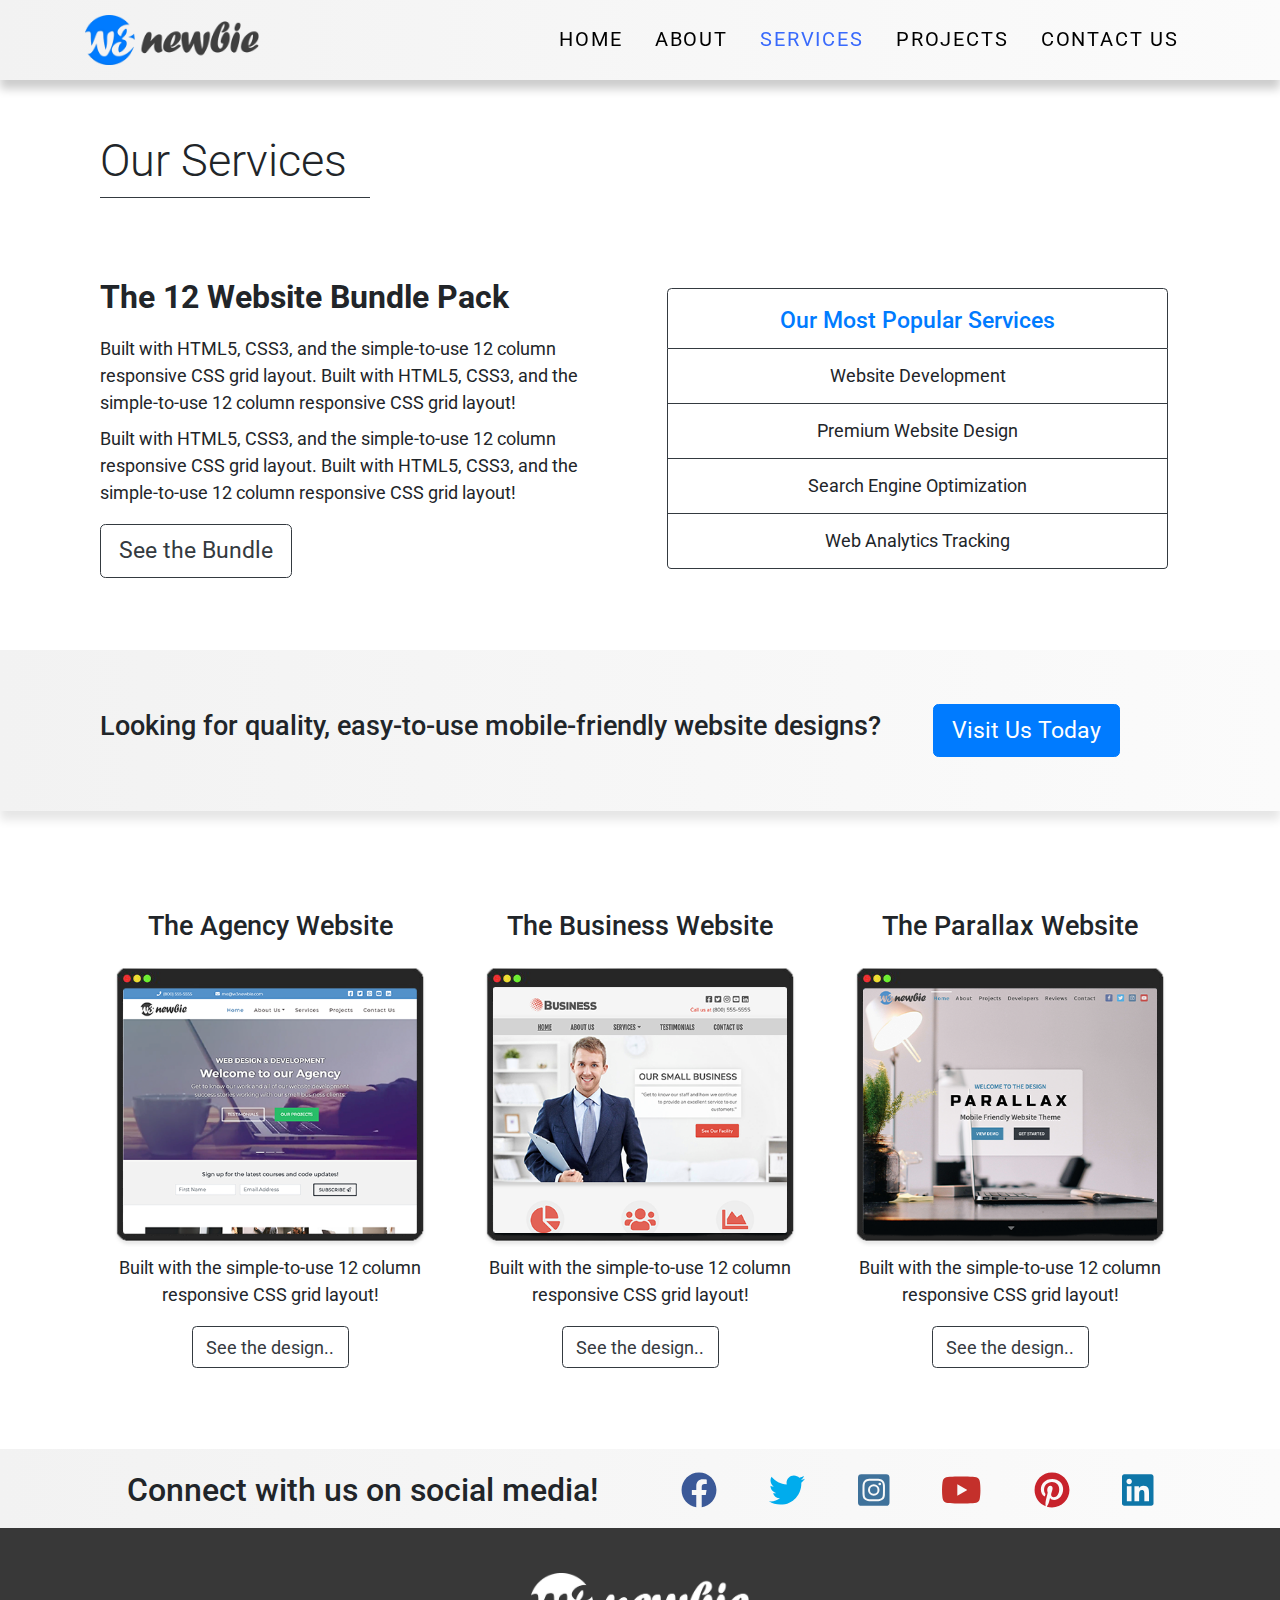
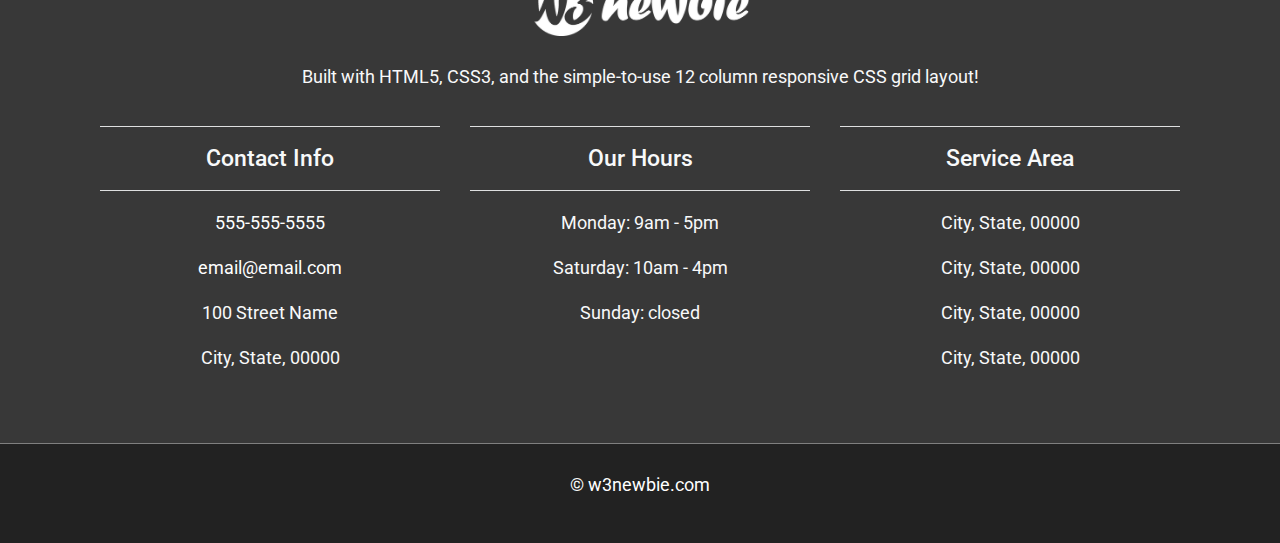
<file: services.html>
<!DOCTYPE html>
<html lang="en">
<head>
	<meta charset="UTF-8">
	<meta name="viewport" content="width=device-width, initial-scale=1.0, viewport-fit=cover">
   <meta http-equiv="X-UA-Compatible" content="ie=edge">
	<title>12 Website Bundle | Responsive Website Design</title>
	<link rel="shortcut icon" href="img/favicon.ico">
	<!-- Bootstrap CSS -->
	<link rel="stylesheet" href="css/bootstrap.min.css">
	<!-- Style CSS -->
	<link rel="stylesheet" href="css/style.css">
	<!-- Google Fonts -->
	<link href="https://fonts.googleapis.com/css?family=Roboto:300,400,500,700&display=swap" rel="stylesheet">
</head>
<body>

	<div id="navigation-sticky">

		<!-- Navigation -->
		<nav class="navbar bg-light navbar-light navbar-expand-lg sticky-top">
			<div class="container">

				<a href="index.html" class="navbar-brand"><img src="img/logo.png" alt="Logo" title="Logo"></a>

				<button class="navbar-toggler" type="button" data-toggle="collapse" data-target="#navbarResponsive">
					<span class="navbar-toggler-icon"></span>
				</button>

				<div class="collapse navbar-collapse" id="navbarResponsive">
					<ul class="navbar-nav ml-auto">
						<li class="nav-item"><a href="index.html" class="nav-link">Home</a></li>
						<li class="nav-item"><a href="about.html" class="nav-link">About</a></li>
						<li class="nav-item"><a href="services.html" class="nav-link active">Services</a></li>
						<li class="nav-item"><a href="projects.html" class="nav-link">Projects</a></li>
						<li class="nav-item"><a href="contact.html" class="nav-link">Contact Us</a></li>
					</ul>
				</div>

			</div>
		</nav>
		<!-- End Navigation -->


		<!-- Start Two Column Section -->
		<div class="container">

			<!-- Main Page Heading -->
			<div class="col-12 mt-4">
				<h1 class="pt-4 font-weight-light">Our Services</h1>
				<div class="border-top border-dark w-25 my-2"></div>
			</div>

			<!-- Two Column Section -->
			<div class="row py-5">

				<div class="col-lg-6 mb-4 my-lg-auto">
					<h3 class="font-weight-bold mb-3">The 12 Website Bundle Pack</h3>
					<p class="mb-2">Built with HTML5, CSS3, and the simple-to-use 12 column responsive CSS grid layout. Built with HTML5, CSS3, and the simple-to-use 12 column responsive CSS grid layout!</p>
					<p class="mb-3">Built with HTML5, CSS3, and the simple-to-use 12 column responsive CSS grid layout. Built with HTML5, CSS3, and the simple-to-use 12 column responsive CSS grid layout!</p>
					<a href="https://w3newbie.com" target="_blank" class="btn btn-outline-dark btn-lg">See the Bundle</a>
				</div>

				<div class="col-lg-6 p-4 my-auto">
					<ul class="list-group text-center">
						<li class="list-group-item pt-3 pb-1 border-dark"><h5 class="text-primary">Our Most Popular Services</h5></li>
						<li class="list-group-item border-dark">Website Development</li>
						<li class="list-group-item border-dark">Premium Website Design</li>
						<li class="list-group-item border-dark">Search Engine Optimization</li>
						<li class="list-group-item border-dark">Web Analytics Tracking</li>
					</ul>
				</div> <!-- End Column -->

			</div>
			<!-- End Two Column Section -->

		</div> <!-- End Container -->

	</div> <!-- End Navigation Sticky ID Section -->


	<!-- Start Website Designs Jumbotron -->
	<div class="jumbotron py-5 mb-0">
		<div class="container">
			<div class="row">

				<div class="col-md-7 col-lg-8 col-xl-9 my-auto">
					<h4>Looking for quality, easy-to-use mobile-friendly website designs?</h4>
				</div>
				
				<div class="col-md-5 col-lg-4 col-xl-3 pt-4 pt-md-0">
					<a href="https://w3newbie.com" target="_blank" class="btn btn-primary btn-lg">Visit Us Today</a>
				</div>

			</div>
		</div>
	</div>
	<!-- End Website Designs Jumbotron -->

	<!-- Start Container -->
	<div class="container mt-5">
			
		<!-- Three Column Section -->
		<div class="row justify-content-center my-5 text-center">

			<div class="col-lg my-4 mx-2">
				<h4 class="my-3">The Agency Website</h4>
				<img src="img/agency.png" alt="" class="w-100">
				<p>Built with the simple-to-use 12 column responsive CSS grid layout!</p>
				<a href="https://w3newbie.com" target="_blank" class="btn btn-outline-dark btn-md">See the design..</a>
			</div>

			<div class="col-lg my-4 mx-2">
				<h4 class="my-3">The Business Website</h4>
				<img src="img/business.png" alt="" class="w-100">
				<p>Built with the simple-to-use 12 column responsive CSS grid layout!</p>
				<a href="https://w3newbie.com" target="_blank" class="btn btn-outline-dark btn-md">See the design..</a>
			</div>

			<div class="col-lg my-4 mx-2">
				<h4 class="my-3">The Parallax Website</h4>
				<img src="img/parallax.png" alt="" class="w-100">
				<p>Built with the simple-to-use 12 column responsive CSS grid layout!</p>
				<a href="https://w3newbie.com" target="_blank" class="btn btn-outline-dark btn-md">See the design..</a>
			</div>

		</div> <!-- End Three Column Section -->
	
	</div> <!-- End Container -->


	<!-- Start Social Jumbotron -->
	<div class="jumbotron mt-5">
		<div class="container">
			<div class="row justify-content-center text-center">

				<div class="d-none d-xl-block col-xl-6 pt-1">
					<h3>Connect with us on social media!</h3>
				</div>

				<div class="col-sm-10 col-md-8 col-lg-7 col-xl-6 pt-1">
					<ul class="social">
						<li><a href="" target="_blank"><i class="fab fa-facebook" style="color: #3b5998;"></i></a></li>
						<li><a href="" target="_blank"><i class="fab fa-twitter" style="color: #00aced;"></i></a></li>
						<li><a href="" target="_blank"><i class="fab fa-instagram-square" style="color: #3f729b;"></i></a></li>
						<li><a href="" target="_blank"><i class="fab fa-youtube" style="color: #c4302b;"></i></a></li>
						<li><a href="" target="_blank"><i class="fab fa-pinterest" style="color: #c8232c;"></i></a></li>
						<li><a href="" target="_blank"><i class="fab fa-linkedin" style="color: #0e76a8;"></i></a></li>
					</ul>
				</div>

			</div>
		</div>
	</div>
	<!-- End Social Jumbotron -->


	<!-- Start Footer -->
	<footer>
		<div class="container">
			<div class="row justify-content-center text-center text-light">

				<div class="col-md-9">
					<img src="img/logo-white.png" alt="">
					<p>Built with HTML5, CSS3, and the simple-to-use 12 column responsive CSS grid layout!</p>
				</div>

				<div class="col-md-4">
					<hr class="bg-light">
					<h5>Contact Info</h5>
					<hr class="bg-light">
					<p><a href="tel:+5555555555">555-555-5555</a></p>
					<p><a href="mailto:+me@myemail.com">email@email.com</a></p>
					<p>100 Street Name</p>
					<p>City, State, 00000</p>
				</div>

				<div class="col-md-4">
					<hr class="bg-light">
					<h5>Our Hours</h5>
					<hr class="bg-light">
					<p>Monday: 9am - 5pm</p>
					<p>Saturday: 10am - 4pm</p>
					<p>Sunday: closed</p>
				</div>

				<div class="col-md-4">
					<hr class="bg-light">
					<h5>Service Area</h5>
					<hr class="bg-light">
					<p>City, State, 00000</p>
					<p>City, State, 00000</p>
					<p>City, State, 00000</p>
					<p>City, State, 00000</p>
				</div>

			</div>
		</div>
	</footer>
	<!-- End Footer -->


	<!-- Start Socket -->
	<div class="socket text-light text-center py-4">
		<p>&copy; <a href="https://w3newbie.com" target="_blank">w3newbie.com</a></p>
	</div>
	<!-- End Socket -->


	<!-- Script Source Files -->

	<!-- jQuery -->
	<script src="js/jquery-3.5.1.min.js"></script>
	<!-- Bootstrap JS -->
	<script src="js/bootstrap.min.js"></script>
	<!-- Popper JS -->
	<script src="js/popper.min.js"></script>
	<!-- Font Awesome -->
	<script src="js/all.min.js"></script>

	<!-- End Script Source Files -->
</body>
</html>
</file>
<file: css/style.css>
/*-- Reset --*/
html, body {
  height: 100%;
  width: 100%;
  font-family: 'Roboto', sans-serif;
  font-size: large;
}

/*============= NAVIGATION =============*/

.navbar-brand img {
  height: 2.8rem;
}
.navbar {
  background: linear-gradient(to right, #f2f2f2, #FBFBFB);
  font-size: 1.1rem;
  text-transform: uppercase;
  letter-spacing: .1rem;
  box-shadow: 0 .5rem .5rem rgba(0, 0, 0, .2);
}
.nav-item {
  padding: .4rem;
}
.nav-link {
  color: black!important;
}
.nav-link.active,
.nav-link:hover {
  color: #396AFC!important;
}

/*============= CAROUSEL =============*/

.carousel-inner {
  max-height: 40rem!important;
}

/*---Change Carousel Transition Speed --*/
.carousel-item-next,
.carousel-item-prev,
.carousel-item.active {
  transition: transform 1.2s ease;
}
.carousel-indicators li {
  width: 40px;
  height: 6px;
  margin-right: 4px;
  margin-left: 4px;
}

/*-- Carousel Content --*/
.carousel-caption {
  position: absolute;
  top: 47%;
  transform: translateY(-50%);
}
.bg-dark {
  background-color: rgba(0, 0, 0, .7)!important;
  border-radius: 1.5rem;
  padding: 1rem;
}
.bg-white {
  background-color: rgba(255, 255, 255, .65)!important;
  border-radius: 1.5rem;
  padding: 1rem;
}
.carousel-caption h3 {
  font-size: 2.3rem;
  font-weight: 300;
}
p.lead {
  font-size: 1.4rem;
}


/*============= SOCIAL MEDIA STICKY BAR =============*/

.jumbotron {
  background: linear-gradient(to right, #f2f2f2, #FBFBFB);
  padding: 1rem 0 .5rem;
  margin-bottom: 0;
  border-radius: 0;
  box-shadow: 0 .5rem .5rem rgba(0, 0, 0, .1);
}
ul.social {
  list-style-type: none;
  display: flex;
  padding: 0;
  margin: 0 auto;
}
ul.social li {
  margin: 0 auto;
}
.jumbotron .svg-inline--fa {
  font-size: 2rem;
  margin: 0 1rem;
}
.jumbotron .svg-inline--fa:hover {
  color: gray!important;
}


/*============= COLUMN CONTENT =============*/

.fa-square {
  opacity: .05;
}

a {
  color: black;
  text-decoration: none;
}
a:hover {
  color: black;
}


/*============= FOOTER =============*/

footer {
  background-color: #383838;
  padding: 1rem 2rem 3rem;
}
footer img {
  height: 3.5rem;
  margin: 1.5rem auto;
}
footer a,
.socket a {
  color: white;
  text-decoration: none;
}
footer a:hover,
.socket a:hover {
  color: white;
  text-decoration: none;
}

/*============= SOCKET =============*/

.socket {
  background-color: #222222;
  border-top: .1rem solid gray;
}

/*============= MEDIA QUERIES =============*/

/* Devices under 1199px (xl) */
@media (max-width: 1199.98px) {
  .carousel-caption h3 {
    font-size: 1.8rem;
  }
}
/* Devices under 992px (xl) */
@media (max-width: 991.98px) {
  p.lead {
    font-size: 1.2rem;
  }
  .carousel-indicators li {
    width: 30px;
    height: 4px;
    margin-right: 3px;
    margin-left: 3px;
  }
}
/* Devices under 768px (md) */
@media (max-width: 767.98px) {
  p.lead {
    font-size: 1.1rem;
  }
  .navbar-brand img {
    height: 2.5rem;
  }
  .navbar {
    font-size: 1rem;
    padding: .4rem .6rem;
  }
  .jumbotron .svg-inline--fa {
    font-size: 1.6rem;
    margin: 0 .8rem;
  }
}
/* Devices under 576px (sm) */
@media (max-width: 575.98px) {
  .navbar-brand img {
    height: 2.3rem;
  }
  .navbar {
    font-size: .9rem;
    padding: .3rem .6rem;
  }
  .jumbotron .svg-inline--fa {
    font-size: 1.4rem;
    margin: 0 .5rem;
  }
}


/*============ BOOTSTRAP BREAK POINTS:

Extra small (xs) devices (portrait phones, less than 576px)
No media query since this is the default in Bootstrap

Small (sm) devices (landscape phones, 576px and up)
@media (min-width: 576px) { ... }

Medium (md) devices (tablets, 768px and up)
@media (min-width: 768px) { ... }

Large (lg) devices (desktops, 992px and up)
@media (min-width: 992px) { ... }

Extra (xl) large devices (large desktops, 1200px and up)
@media (min-width: 1200px) { ... }

=============*/

/*-- Bootstrap Mobile Gutter Fix --*/
.row, .container-fluid {
  margin-left: 0px !important;
  margin-right: 0px !important;
}

/*============= UNIVERSAL PARALLAX PLUGIN CSS =============*/
.parallax-container {
  -webkit-align-items: center;
  align-items: center;
  display: -webkit-flex;
  display: -ms-flexbox;
  display: flex;
  -ms-flex-align: center;
  -webkit-flex-wrap: wrap;
  -ms-flex-wrap: wrap;
  flex-wrap: wrap;
  margin: 0;
  padding: 15px;
  position: relative;
  width: 100%
}
.parallax-container .parallax-content {
  margin: 0 auto;
  width: 100%;
}
.parallax__container {
  clip: rect(0, auto, auto, 0);
  height: 100%;
  left: 0;
  overflow: hidden;
  position: absolute;
  top: 0;
  width: 100%;
  z-index: -100
}
.parallax__container .parallax {
  background-position: center;
  background-repeat: no-repeat;
  background-size: cover;
  position: fixed;
  top: 0;
  -webkit-transform: translate3d(0, 0, 0);
  transform: translate3d(0, 0, 0);
  -webkit-transform-style: preserve-3d;
  transform-style: preserve-3d;
  width: 100%
}
</file>
